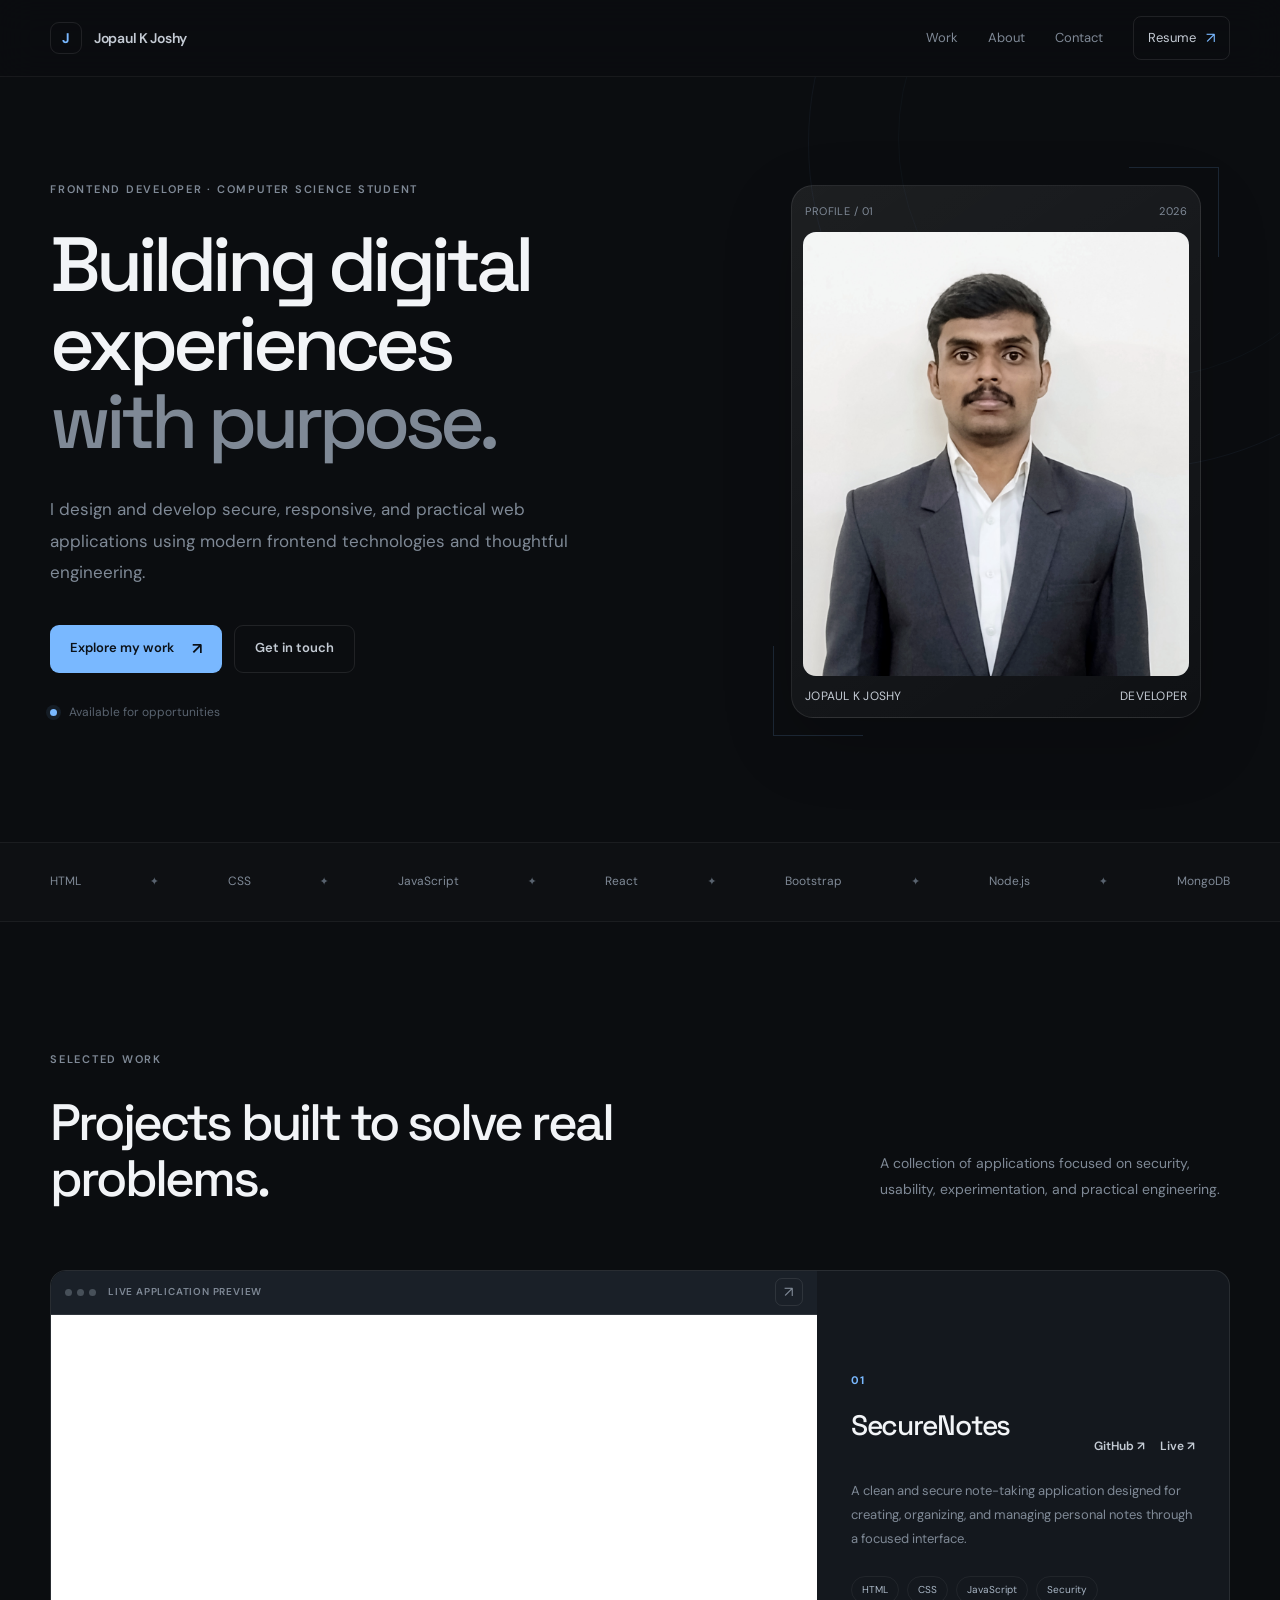
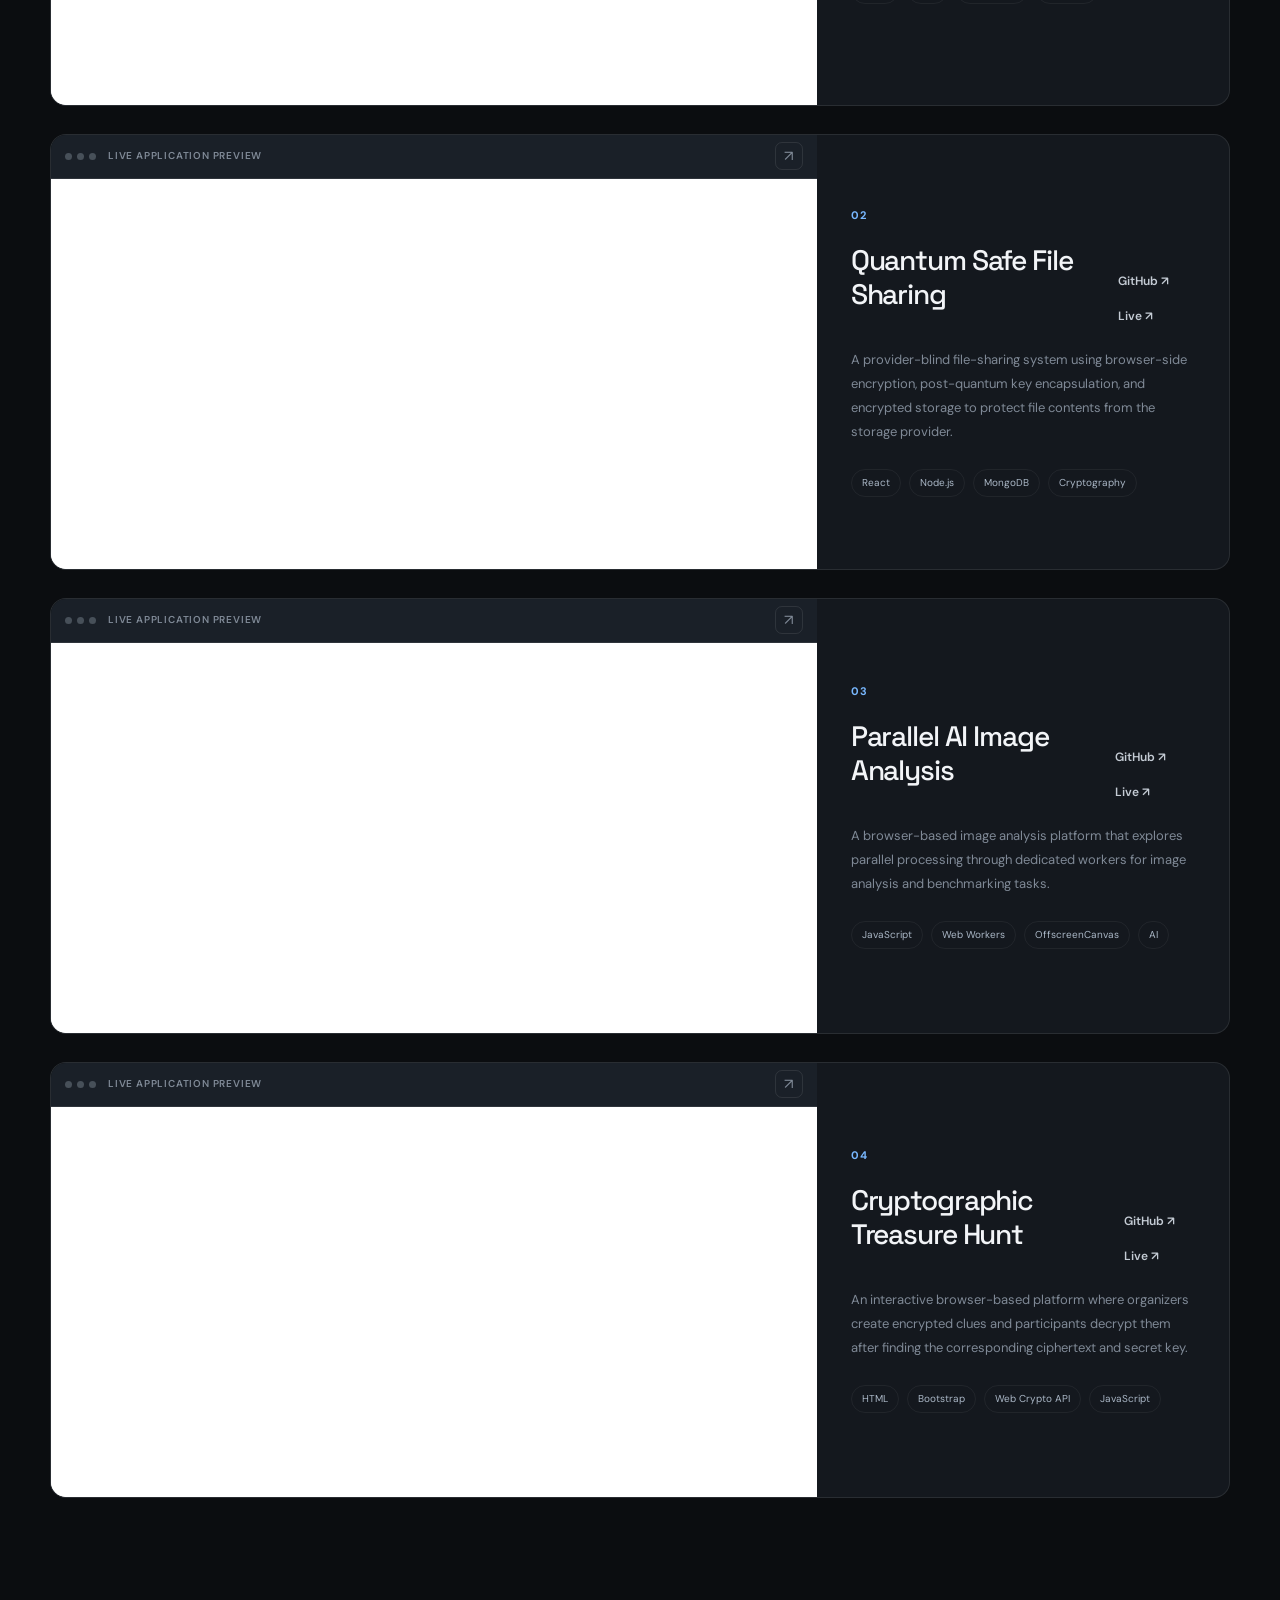
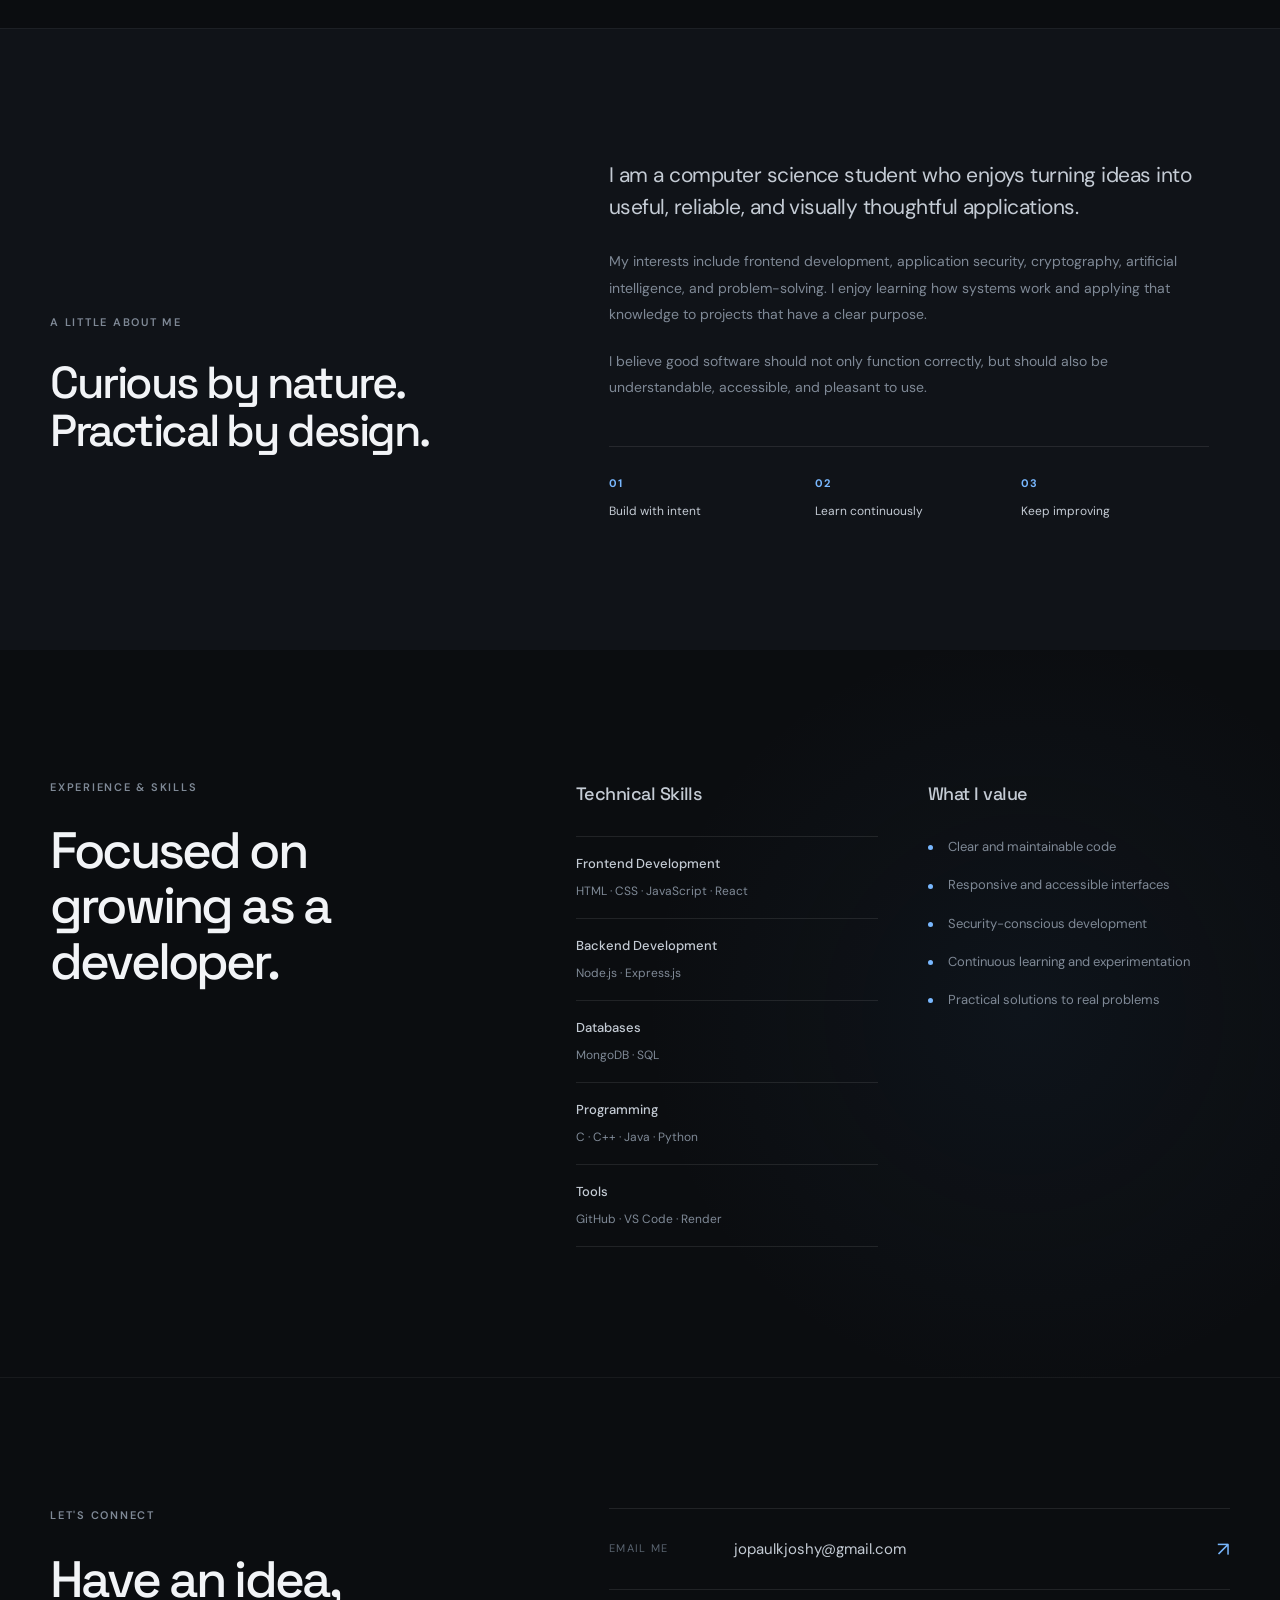
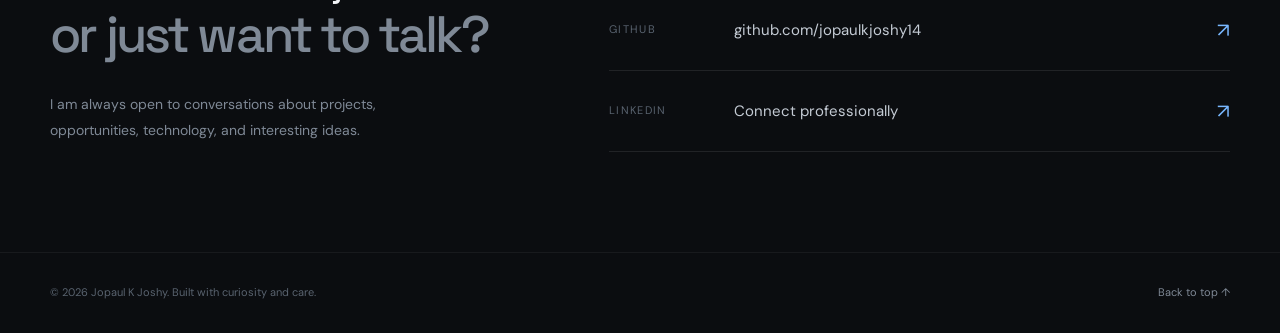
<file: index.html>
<!DOCTYPE html>
<html lang="en">
<head>
  <meta charset="UTF-8" />
  <meta name="viewport" content="width=device-width, initial-scale=1.0" />

  <meta
    name="description"
    content="Portfolio of Jopaul K Joshy — frontend developer and computer science student building secure, intelligent, and practical web applications."
  />

  <meta name="author" content="Jopaul K Joshy" />

  <title>Jopaul K Joshy | Developer Portfolio</title>

  <link rel="preconnect" href="https://fonts.googleapis.com" />
  <link
    rel="preconnect"
    href="https://fonts.gstatic.com"
    crossorigin
  />

  <link
    href="https://fonts.googleapis.com/css2?family=DM+Sans:wght@400;500;600;700&family=Space+Grotesk:wght@400;500;600;700&display=swap"
    rel="stylesheet"
  />

  <link rel="stylesheet" href="css/style.css" />
</head>

<body id="top">

  <!-- Header -->
  <header class="site-header">
    <div class="container header-inner">

      <a href="#top" class="brand" aria-label="Jopaul K Joshy home">
        <span class="brand-mark">J</span>
        <span class="brand-name">Jopaul K Joshy</span>
      </a>

      <nav
        class="nav"
        id="primary-navigation"
        aria-label="Primary navigation"
      >
        <a href="#projects">Work</a>
        <a href="#about">About</a>
        <a href="#contact">Contact</a>

        <a class="nav-resume" href="#resume">
          Resume
          <span aria-hidden="true">↗</span>
        </a>
      </nav>

      <button
        class="menu-toggle"
        type="button"
        aria-label="Toggle navigation menu"
        aria-expanded="false"
        aria-controls="primary-navigation"
      >
        <span></span>
        <span></span>
      </button>

    </div>
  </header>

  <main>

    <!-- Hero -->
    <section class="hero section">
      <div class="container hero-inner">

        <div class="hero-copy">
          <p class="eyebrow">
            Frontend Developer · Computer Science Student
          </p>

          <h1>
            Building digital experiences
            <span>with purpose.</span>
          </h1>

          <p class="hero-description">
            I design and develop secure, responsive, and practical web
            applications using modern frontend technologies and thoughtful
            engineering.
          </p>

          <div class="hero-actions">
            <a class="button button-primary" href="#projects">
              Explore my work
              <span aria-hidden="true">↗</span>
            </a>

            <a class="button button-secondary" href="#contact">
              Get in touch
            </a>
          </div>

          <div class="hero-meta">
            <span class="status-dot"></span>
            <span>Available for opportunities</span>
          </div>
        </div>

        <div class="hero-visual">
          <div class="profile-frame">

            <div class="profile-frame-top">
              <span>PROFILE / 01</span>
              <span>2026</span>
            </div>

            <div class="profile-image-wrap">
              <img
                src="assets/Profile.jpg"
                alt="Portrait of Jopaul K Joshy"
                class="profile-image"
              />
            </div>

            <div class="profile-frame-bottom">
              <span>JOPAUL K JOSHY</span>
              <span>DEVELOPER</span>
            </div>

          </div>

          <div class="visual-decoration visual-decoration-one"></div>
          <div class="visual-decoration visual-decoration-two"></div>
        </div>

      </div>
    </section>

    <!-- Technology Strip -->
    <section class="tech-strip" aria-label="Technologies">
      <div class="container tech-strip-inner">
        <span>HTML</span>
        <span class="tech-separator">✦</span>
        <span>CSS</span>
        <span class="tech-separator">✦</span>
        <span>JavaScript</span>
        <span class="tech-separator">✦</span>
        <span>React</span>
        <span class="tech-separator">✦</span>
        <span>Bootstrap</span>
        <span class="tech-separator">✦</span>
        <span>Node.js</span>
        <span class="tech-separator">✦</span>
        <span>MongoDB</span>
      </div>
    </section>

    <!-- Projects -->
    <section id="projects" class="section projects-section">
      <div class="container">

        <div class="section-heading">
          <div>
            <p class="eyebrow">Selected work</p>
            <h2>Projects built to solve real problems.</h2>
          </div>

          <p class="section-heading-description">
            A collection of applications focused on security, usability,
            experimentation, and practical engineering.
          </p>
        </div>

        <div class="projects-grid">

          <!-- SecureNotes -->
          <article class="project-card project-card-featured">

            <div class="project-preview">
              <div class="project-preview-header">
                <div
                  class="project-preview-dots"
                  aria-hidden="true"
                >
                  <span></span>
                  <span></span>
                  <span></span>
                </div>

                <span class="project-preview-label">
                  Live application preview
                </span>

                <a
                  href="https://securenotes-kmpl.onrender.com"
                  target="_blank"
                  rel="noopener noreferrer"
                  class="project-preview-open"
                  aria-label="Open SecureNotes in a new tab"
                >
                  ↗
                </a>
              </div>

              <div class="project-preview-frame">
                <iframe
                  src="https://securenotes-kmpl.onrender.com"
                  title="SecureNotes live application preview"
                  loading="lazy"
                  referrerpolicy="no-referrer"
                ></iframe>
              </div>
            </div>

            <div class="project-content">
              <div class="project-number">01</div>

              <div class="project-title-row">
                <h3>SecureNotes</h3>

                <div class="project-links">
                  <a
                    href="https://github.com/jopaulkjoshy14/SecureNotes"
                    target="_blank"
                    rel="noopener noreferrer"
                    aria-label="View SecureNotes source code on GitHub"
                  >
                    GitHub ↗
                  </a>

                  <a
                    href="https://securenotes-kmpl.onrender.com"
                    target="_blank"
                    rel="noopener noreferrer"
                    aria-label="Open SecureNotes live application"
                  >
                    Live ↗
                  </a>
                </div>
              </div>

              <p>
                A clean and secure note-taking application designed for
                creating, organizing, and managing personal notes through a
                focused interface.
              </p>

              <div class="project-tags">
                <span>HTML</span>
                <span>CSS</span>
                <span>JavaScript</span>
                <span>Security</span>
              </div>
            </div>

          </article>

          <!-- Quantum Safe File Sharing -->
          <article class="project-card">

            <div class="project-preview">
              <div class="project-preview-header">
                <div
                  class="project-preview-dots"
                  aria-hidden="true"
                >
                  <span></span>
                  <span></span>
                  <span></span>
                </div>

                <span class="project-preview-label">
                  Live application preview
                </span>

                <a
                  href="https://qszkfss-frontend.onrender.com"
                  target="_blank"
                  rel="noopener noreferrer"
                  class="project-preview-open"
                  aria-label="Open Quantum Safe File Sharing in a new tab"
                >
                  ↗
                </a>
              </div>

              <div class="project-preview-frame">
                <iframe
                  src="https://qszkfss-frontend.onrender.com"
                  title="Quantum Safe File Sharing live application preview"
                  loading="lazy"
                  referrerpolicy="no-referrer"
                ></iframe>
              </div>
            </div>

            <div class="project-content">
              <div class="project-number">02</div>

              <div class="project-title-row">
                <h3>Quantum Safe File Sharing</h3>

                <div class="project-links">
                  <a
                    href="https://github.com/jopaulkjoshy14/Quantum-Safe-ZK-File-Sharing"
                    target="_blank"
                    rel="noopener noreferrer"
                    aria-label="View Quantum Safe File Sharing source code on GitHub"
                  >
                    GitHub ↗
                  </a>

                  <a
                    href="https://qszkfss-frontend.onrender.com"
                    target="_blank"
                    rel="noopener noreferrer"
                    aria-label="Open Quantum Safe File Sharing live application"
                  >
                    Live ↗
                  </a>
                </div>
              </div>

              <p>
                A provider-blind file-sharing system using browser-side
                encryption, post-quantum key encapsulation, and encrypted
                storage to protect file contents from the storage provider.
              </p>

              <div class="project-tags">
                <span>React</span>
                <span>Node.js</span>
                <span>MongoDB</span>
                <span>Cryptography</span>
              </div>
            </div>

          </article>

          <!-- Parallel AI Image Analysis -->
          <article class="project-card">

            <div class="project-preview">
              <div class="project-preview-header">
                <div
                  class="project-preview-dots"
                  aria-hidden="true"
                >
                  <span></span>
                  <span></span>
                  <span></span>
                </div>

                <span class="project-preview-label">
                  Live application preview
                </span>

                <a
                  href="https://parallel-ai-image-analysis.onrender.com"
                  target="_blank"
                  rel="noopener noreferrer"
                  class="project-preview-open"
                  aria-label="Open Parallel AI Image Analysis in a new tab"
                >
                  ↗
                </a>
              </div>

              <div class="project-preview-frame">
                <iframe
                  src="https://parallel-ai-image-analysis.onrender.com"
                  title="Parallel AI Image Analysis live application preview"
                  loading="lazy"
                  referrerpolicy="no-referrer"
                ></iframe>
              </div>
            </div>

            <div class="project-content">
              <div class="project-number">03</div>

              <div class="project-title-row">
                <h3>Parallel AI Image Analysis</h3>

                <div class="project-links">
                  <a
                    href="https://github.com/jopaulkjoshy14/Parallel-AI-Image-Analysis"
                    target="_blank"
                    rel="noopener noreferrer"
                    aria-label="View Parallel AI Image Analysis source code on GitHub"
                  >
                    GitHub ↗
                  </a>

                  <a
                    href="https://parallel-ai-image-analysis.onrender.com"
                    target="_blank"
                    rel="noopener noreferrer"
                    aria-label="Open Parallel AI Image Analysis in a new tab"
                  >
                    Live ↗
                  </a>
                </div>
              </div>

              <p>
                A browser-based image analysis platform that explores
                parallel processing through dedicated workers for image
                analysis and benchmarking tasks.
              </p>

              <div class="project-tags">
                <span>JavaScript</span>
                <span>Web Workers</span>
                <span>OffscreenCanvas</span>
                <span>AI</span>
              </div>
            </div>

          </article>

          <!-- Cryptographic Treasure Hunt -->
          <article class="project-card">

            <div class="project-preview">
              <div class="project-preview-header">
                <div
                  class="project-preview-dots"
                  aria-hidden="true"
                >
                  <span></span>
                  <span></span>
                  <span></span>
                </div>

                <span class="project-preview-label">
                  Live application preview
                </span>

                <a
                  href="https://cryptographic-treasure-hunt.onrender.com"
                  target="_blank"
                  rel="noopener noreferrer"
                  class="project-preview-open"
                  aria-label="Open Cryptographic Treasure Hunt in a new tab"
                >
                  ↗
                </a>
              </div>

              <div class="project-preview-frame">
                <iframe
                  src="https://cryptographic-treasure-hunt.onrender.com"
                  title="Cryptographic Treasure Hunt live application preview"
                  loading="lazy"
                  referrerpolicy="no-referrer"
                ></iframe>
              </div>
            </div>

            <div class="project-content">
              <div class="project-number">04</div>

              <div class="project-title-row">
                <h3>Cryptographic Treasure Hunt</h3>

                <div class="project-links">
                  <a
                    href="https://github.com/jopaulkjoshy14/Cryptographic-Treasure-Hunt"
                    target="_blank"
                    rel="noopener noreferrer"
                    aria-label="View Cryptographic Treasure Hunt source code on GitHub"
                  >
                    GitHub ↗
                  </a>

                  <a
                    href="https://cryptographic-treasure-hunt.onrender.com"
                    target="_blank"
                    rel="noopener noreferrer"
                    aria-label="Open Cryptographic Treasure Hunt live application"
                  >
                    Live ↗
                  </a>
                </div>
              </div>

              <p>
                An interactive browser-based platform where organizers create
                encrypted clues and participants decrypt them after finding
                the corresponding ciphertext and secret key.
              </p>

              <div class="project-tags">
                <span>HTML</span>
                <span>Bootstrap</span>
                <span>Web Crypto API</span>
                <span>JavaScript</span>
              </div>
            </div>

          </article>

        </div>
      </div>
    </section>

    <!-- About -->
    <section id="about" class="section about-section">
      <div class="container about-grid">

        <div class="section-heading about-heading">
          <div>
            <p class="eyebrow">A little about me</p>
            <h2>Curious by nature. Practical by design.</h2>
          </div>
        </div>

        <div class="about-content">
          <p class="about-lead">
            I am a computer science student who enjoys turning ideas into
            useful, reliable, and visually thoughtful applications.
          </p>

          <p>
            My interests include frontend development, application security,
            cryptography, artificial intelligence, and problem-solving. I
            enjoy learning how systems work and applying that knowledge to
            projects that have a clear purpose.
          </p>

          <p>
            I believe good software should not only function correctly, but
            should also be understandable, accessible, and pleasant to use.
          </p>

          <div class="about-facts">
            <div class="about-fact">
              <span class="about-fact-number">01</span>
              <span class="about-fact-label">Build with intent</span>
            </div>

            <div class="about-fact">
              <span class="about-fact-number">02</span>
              <span class="about-fact-label">Learn continuously</span>
            </div>

            <div class="about-fact">
              <span class="about-fact-number">03</span>
              <span class="about-fact-label">Keep improving</span>
            </div>
          </div>
        </div>

      </div>
    </section>

    <!-- Resume -->
    <section id="resume" class="section resume-section">
      <div class="container resume-inner">

        <div>
          <p class="eyebrow">Experience &amp; skills</p>
          <h2>Focused on growing as a developer.</h2>
        </div>

        <div class="resume-content">

          <div class="resume-column">
            <h3>Technical Skills</h3>

            <div class="skill-list">
              <div class="skill-item">
                <span>Frontend Development</span>
                <span>HTML · CSS · JavaScript · React</span>
              </div>

              <div class="skill-item">
                <span>Backend Development</span>
                <span>Node.js · Express.js</span>
              </div>

              <div class="skill-item">
                <span>Databases</span>
                <span>MongoDB · SQL</span>
              </div>

              <div class="skill-item">
                <span>Programming</span>
                <span>C · C++ · Java · Python</span>
              </div>

              <div class="skill-item">
                <span>Tools</span>
                <span>GitHub · VS Code · Render</span>
              </div>
            </div>
          </div>

          <div class="resume-column">
            <h3>What I value</h3>

            <ul class="value-list">
              <li>Clear and maintainable code</li>
              <li>Responsive and accessible interfaces</li>
              <li>Security-conscious development</li>
              <li>Continuous learning and experimentation</li>
              <li>Practical solutions to real problems</li>
            </ul>
          </div>

        </div>
      </div>
    </section>

    <!-- Contact -->
    <section id="contact" class="section contact-section">
      <div class="container contact-inner">

        <div class="contact-copy">
          <p class="eyebrow">Let's connect</p>

          <h2>
            Have an idea,
            <span>or just want to talk?</span>
          </h2>

          <p>
            I am always open to conversations about projects, opportunities,
            technology, and interesting ideas.
          </p>
        </div>

        <div class="contact-actions">

          <a
            class="contact-link"
            href="mailto:jopaulkjoshy@gmail.com"
          >
            <span class="contact-link-label">Email me</span>
            <span class="contact-link-value">
              jopaulkjoshy@gmail.com
            </span>
            <span
              class="contact-link-arrow"
              aria-hidden="true"
            >
              ↗
            </span>
          </a>

          <a
            class="contact-link"
            href="https://github.com/jopaulkjoshy14"
            target="_blank"
            rel="noopener noreferrer"
          >
            <span class="contact-link-label">GitHub</span>
            <span class="contact-link-value">
              github.com/jopaulkjoshy14
            </span>
            <span
              class="contact-link-arrow"
              aria-hidden="true"
            >
              ↗
            </span>
          </a>

          <a
            class="contact-link"
            href="https://www.linkedin.com"
            target="_blank"
            rel="noopener noreferrer"
          >
            <span class="contact-link-label">LinkedIn</span>
            <span class="contact-link-value">
              Connect professionally
            </span>
            <span
              class="contact-link-arrow"
              aria-hidden="true"
            >
              ↗
            </span>
          </a>

        </div>
      </div>
    </section>

  </main>

  <!-- Footer -->
  <footer class="site-footer">
    <div class="container footer-inner">

      <p>
        © <span data-current-year></span> Jopaul K Joshy.
        Built with curiosity and care.
      </p>

      <a href="#top" class="back-to-top">
        Back to top
        <span aria-hidden="true">↑</span>
      </a>

    </div>
  </footer>

  <script src="js/main.js"></script>
</body>
</html>
</file>
<file: css/style.css>
/* =========================================================
   JOPAUL K JOSHY — PORTFOLIO
   Dark editorial developer portfolio
   ========================================================= */

:root {
  --bg: #0b0d10;
  --bg-soft: #101318;
  --surface: #14181e;
  --surface-hover: #191f27;
  --surface-raised: #1a2028;

  --text: #f2f4f7;
  --text-soft: #c4cbd4;
  --muted: #7f8996;
  --muted-dark: #59636f;

  --accent: #79b8ff;
  --accent-bright: #a8d2ff;
  --accent-dark: #315d8f;
  --accent-soft: rgba(121, 184, 255, 0.09);

  --border: rgba(255, 255, 255, 0.09);
  --border-soft: rgba(255, 255, 255, 0.055);

  --max-width: 1180px;
  --radius: 16px;

  font-family:
    "DM Sans",
    Inter,
    ui-sans-serif,
    system-ui,
    -apple-system,
    BlinkMacSystemFont,
    "Segoe UI",
    sans-serif;
}

/* ================= RESET ================= */

* {
  box-sizing: border-box;
}

html {
  scroll-behavior: smooth;
}

body {
  margin: 0;
  overflow-x: hidden;
  background: var(--bg);
  color: var(--text);
  line-height: 1.6;
  -webkit-font-smoothing: antialiased;
}

a {
  color: inherit;
  text-decoration: none;
}

button,
a {
  -webkit-tap-highlight-color: transparent;
}

button {
  font: inherit;
}

img {
  display: block;
  max-width: 100%;
}

::selection {
  background: rgba(121, 184, 255, 0.25);
  color: #ffffff;
}

/* ================= GLOBAL ================= */

.container {
  width: min(var(--max-width), calc(100% - 64px));
  margin: 0 auto;
}

.section {
  padding: 130px 0;
}

.eyebrow {
  display: flex;
  align-items: center;
  gap: 10px;
  margin: 0 0 28px;
  color: var(--muted);
  font-size: 11px;
  font-weight: 600;
  letter-spacing: 0.16em;
  line-height: 1.4;
  text-transform: uppercase;
}

.section-heading {
  display: flex;
  align-items: flex-end;
  justify-content: space-between;
  gap: 60px;
  margin-bottom: 64px;
}

.section-heading h2,
.resume-inner h2,
.contact-copy h2 {
  margin: 0;
  color: var(--text);
  font-family: "Space Grotesk", sans-serif;
  font-size: clamp(36px, 4vw, 56px);
  font-weight: 500;
  letter-spacing: -0.055em;
  line-height: 1.08;
}

.section-heading-description {
  max-width: 350px;
  margin: 0 0 4px;
  color: var(--muted);
  font-size: 14px;
  line-height: 1.8;
}

/* ================= HEADER ================= */

.site-header {
  position: sticky;
  top: 0;
  z-index: 100;
  border-bottom: 1px solid var(--border-soft);
  background: rgba(11, 13, 16, 0.84);
  backdrop-filter: blur(18px);
  -webkit-backdrop-filter: blur(18px);
}

.header-inner {
  display: flex;
  align-items: center;
  justify-content: space-between;
  min-height: 76px;
}

.brand {
  display: inline-flex;
  align-items: center;
  gap: 12px;
  font-size: 14px;
  font-weight: 600;
  letter-spacing: -0.02em;
}

.brand-mark {
  display: grid;
  width: 32px;
  height: 32px;
  place-items: center;
  border: 1px solid var(--border);
  border-radius: 9px;
  color: var(--accent);
  font-size: 14px;
  font-weight: 700;
}

.brand-name {
  color: var(--text-soft);
}

.nav {
  display: flex;
  align-items: center;
  gap: 30px;
}

.nav a {
  color: var(--muted);
  font-size: 13px;
  transition: color 0.2s ease;
}

.nav a:hover,
.nav a.active {
  color: var(--text);
}

.nav-resume {
  display: inline-flex;
  align-items: center;
  gap: 10px;
  padding: 9px 14px;
  border: 1px solid var(--border);
  border-radius: 8px;
  color: var(--text-soft) !important;
  transition:
    border-color 0.2s ease,
    background 0.2s ease;
}

.nav-resume:hover {
  border-color: rgba(121, 184, 255, 0.35);
  background: var(--surface);
}

.nav-resume span {
  color: var(--accent);
  font-size: 15px;
}

.menu-toggle {
  display: none;
  width: 40px;
  height: 40px;
  padding: 10px;
  border: 1px solid var(--border);
  border-radius: 8px;
  background: transparent;
  cursor: pointer;
}

.menu-toggle span {
  display: block;
  width: 18px;
  height: 1px;
  margin: 5px auto;
  background: var(--text-soft);
  transition: transform 0.2s ease;
}

/* ================= HERO ================= */

.hero {
  position: relative;
  min-height: 650px;
  padding: 105px 0 120px;
  overflow: hidden;
}

.hero::before {
  position: absolute;
  top: -260px;
  right: -180px;
  width: 650px;
  height: 650px;
  border: 1px solid rgba(121, 184, 255, 0.055);
  border-radius: 50%;
  content: "";
  pointer-events: none;
}

.hero::after {
  position: absolute;
  top: -180px;
  right: -100px;
  width: 480px;
  height: 480px;
  border: 1px solid rgba(121, 184, 255, 0.035);
  border-radius: 50%;
  content: "";
  pointer-events: none;
}

.hero-inner {
  display: grid;
  grid-template-columns: minmax(0, 1.15fr) minmax(320px, 0.85fr);
  align-items: center;
  gap: 80px;
}

.hero-copy {
  position: relative;
  z-index: 1;
}

.hero h1 {
  max-width: 700px;
  margin: 0;
  color: var(--text);
  font-family: "Space Grotesk", sans-serif;
  font-size: clamp(48px, 6vw, 82px);
  font-weight: 500;
  letter-spacing: -0.065em;
  line-height: 1.02;
}

.hero h1 span {
  display: block;
  color: var(--muted);
}

.hero-description {
  max-width: 520px;
  margin: 34px 0 0;
  color: var(--muted);
  font-size: 17px;
  line-height: 1.85;
}

.hero-actions {
  display: flex;
  flex-wrap: wrap;
  gap: 12px;
  margin-top: 36px;
}

.button {
  display: inline-flex;
  align-items: center;
  justify-content: center;
  gap: 18px;
  min-height: 48px;
  padding: 0 20px;
  border-radius: 9px;
  font-size: 13px;
  font-weight: 600;
  transition:
    transform 0.2s ease,
    background 0.2s ease,
    border-color 0.2s ease;
}

.button:hover {
  transform: translateY(-2px);
}

.button-primary {
  background: var(--accent);
  color: #0b1118;
}

.button-primary:hover {
  background: var(--accent-bright);
}

.button-secondary {
  border: 1px solid var(--border);
  color: var(--text-soft);
}

.button-secondary:hover {
  border-color: rgba(121, 184, 255, 0.3);
  background: var(--surface);
}

.button span {
  color: inherit;
  font-size: 16px;
}

.hero-meta {
  display: flex;
  align-items: center;
  gap: 12px;
  margin-top: 30px;
  color: var(--muted-dark);
  font-size: 12px;
}

.status-dot {
  width: 7px;
  height: 7px;
  flex: 0 0 7px;
  border-radius: 50%;
  background: var(--accent);
  box-shadow: 0 0 0 4px rgba(121, 184, 255, 0.09);
}

/* ================= HERO PROFILE ================= */

.hero-visual {
  position: relative;
  z-index: 1;
  display: flex;
  align-items: center;
  justify-content: center;
  max-width: 410px;
  margin: 0 auto;
}

.profile-frame {
  position: relative;
  width: 100%;
  padding: 11px;
  border: 1px solid var(--border);
  border-radius: 22px;
  background:
    linear-gradient(
      145deg,
      rgba(255, 255, 255, 0.075),
      rgba(255, 255, 255, 0.018)
    );
  box-shadow: 0 24px 70px rgba(0, 0, 0, 0.18);
}

.profile-frame-top,
.profile-frame-bottom {
  display: flex;
  align-items: center;
  justify-content: space-between;
  gap: 16px;
  color: var(--muted);
  font-size: 11px;
  letter-spacing: 0.04em;
  line-height: 1.4;
  text-transform: uppercase;
}

.profile-frame-top {
  padding: 7px 2px 12px;
}

.profile-frame-bottom {
  padding: 12px 2px 2px;
  color: var(--text-soft);
  font-size: 12px;
  letter-spacing: 0.02em;
}

.profile-image-wrap {
  position: relative;
  aspect-ratio: 4 / 4.6;
  overflow: hidden;
  border-radius: 13px;
  background: #1b222b;
}

.profile-image {
  width: 100%;
  height: 100%;
  object-fit: cover;
  object-position: center center;
  filter: saturate(0.78);
  transition:
    transform 0.5s ease,
    filter 0.5s ease;
}

.profile-frame:hover .profile-image {
  transform: scale(1.025);
  filter: saturate(0.95);
}

.visual-decoration {
  position: absolute;
  border: 1px solid rgba(121, 184, 255, 0.15);
  pointer-events: none;
}

.visual-decoration-one {
  top: -18px;
  right: -18px;
  width: 90px;
  height: 90px;
  border-left: 0;
  border-bottom: 0;
}

.visual-decoration-two {
  bottom: -18px;
  left: -18px;
  width: 90px;
  height: 90px;
  border-top: 0;
  border-right: 0;
}

/* ================= TECHNOLOGY STRIP ================= */

.tech-strip {
  border-top: 1px solid var(--border-soft);
  border-bottom: 1px solid var(--border-soft);
  background: rgba(255, 255, 255, 0.012);
}

.tech-strip-inner {
  display: flex;
  align-items: center;
  justify-content: space-between;
  flex-wrap: wrap;
  gap: 22px;
  min-height: 78px;
  color: var(--muted);
  font-size: 12px;
}

.tech-strip-inner span {
  white-space: nowrap;
}

.tech-strip-inner .tech-separator {
  color: var(--muted-dark);
  font-size: 11px;
}

/* ================= PROJECTS ================= */

.projects-section {
  background: var(--bg);
}

.projects-grid {
  display: grid;
  grid-template-columns: 1fr;
  gap: 28px;
  width: 100%;
}

.project-card {
  display: grid;
  grid-template-columns: minmax(0, 1.3fr) minmax(300px, 0.7fr);
  min-width: 0;
  overflow: hidden;
  border: 1px solid var(--border);
  border-radius: var(--radius);
  background: var(--surface);
  transition:
    transform 0.25s ease,
    border-color 0.25s ease,
    background 0.25s ease;
}

.project-card:hover {
  transform: translateY(-5px);
  border-color: rgba(121, 184, 255, 0.24);
  background: var(--surface-hover);
}

.project-card-featured {
  grid-template-columns: minmax(0, 1.3fr) minmax(300px, 0.7fr);
}

/* ================= LIVE PROJECT PREVIEWS ================= */

.project-preview {
  min-width: 0;
  overflow: hidden;
  background: #111315;
}

.project-preview-header {
  display: flex;
  align-items: center;
  gap: 12px;
  min-width: 0;
  min-height: 44px;
  padding: 0 14px;
  border-bottom: 1px solid var(--border);
  background: var(--surface-raised);
}

.project-preview-dots {
  display: flex;
  flex: 0 0 auto;
  gap: 5px;
}

.project-preview-dots span {
  width: 7px;
  height: 7px;
  border-radius: 50%;
  background: var(--muted);
  opacity: 0.45;
}

.project-preview-label {
  flex: 1;
  min-width: 0;
  overflow: hidden;
  color: var(--muted);
  font-size: 10px;
  font-weight: 600;
  letter-spacing: 0.08em;
  line-height: 1.4;
  text-overflow: ellipsis;
  text-transform: uppercase;
  white-space: nowrap;
}

.project-preview-open {
  display: grid;
  width: 28px;
  height: 28px;
  flex: 0 0 28px;
  place-items: center;
  border: 1px solid var(--border);
  border-radius: 7px;
  color: var(--muted);
  font-size: 15px;
  transition:
    color 0.2s ease,
    border-color 0.2s ease,
    background 0.2s ease;
}

.project-preview-open:hover {
  border-color: var(--accent);
  background: var(--accent-soft);
  color: var(--accent);
}

.project-preview-frame {
  position: relative;
  width: 100%;
  height: 390px;
  overflow: hidden;
  background: #ffffff;
}

.project-preview-frame iframe {
  display: block;
  width: 100%;
  height: 100%;
  border: 0;
  background: #ffffff;
}

/* ================= PROJECT CONTENT ================= */

.project-content {
  display: flex;
  min-width: 0;
  flex-direction: column;
  align-items: flex-start;
  justify-content: center;
  padding: 34px;
}

.project-number {
  margin-bottom: 20px;
  color: var(--accent);
  font-size: 11px;
  font-weight: 700;
  letter-spacing: 0.1em;
}

.project-title-row {
  display: flex;
  align-items: flex-start;
  justify-content: space-between;
  gap: 20px;
  width: 100%;
}

.project-content h3 {
  min-width: 0;
  margin: 0;
  color: var(--text);
  font-family: "Space Grotesk", sans-serif;
  font-size: clamp(22px, 2.2vw, 30px);
  font-weight: 500;
  letter-spacing: -0.04em;
  line-height: 1.2;
}

.project-content p {
  max-width: 580px;
  margin: 22px 0 0;
  color: var(--muted);
  font-size: 13px;
  line-height: 1.85;
}

.project-tags {
  display: flex;
  flex-wrap: wrap;
  gap: 8px;
  margin-top: 25px;
}

.project-tags span {
  padding: 7px 10px;
  border: 1px solid var(--border-soft);
  border-radius: 999px;
  color: #aab7c6;
  font-size: 10px;
  line-height: 1.2;
}

.project-links {
  display: flex;
  flex-wrap: wrap;
  gap: 15px;
  margin-top: 28px;
}

.project-links a {
  display: inline-flex;
  align-items: center;
  gap: 6px;
  color: var(--text-soft);
  font-size: 12px;
  font-weight: 600;
  white-space: nowrap;
  transition: color 0.2s ease;
}

.project-links a:hover {
  color: var(--accent);
}

/* ================= ABOUT ================= */

.about-section {
  border-top: 1px solid var(--border-soft);
  background: var(--bg-soft);
}

.about-grid {
  display: grid;
  grid-template-columns: 0.85fr 1.15fr;
  gap: 100px;
}

.about-heading h2 {
  margin: 0;
  color: var(--text);
  font-family: "Space Grotesk", sans-serif;
  font-size: clamp(34px, 3.5vw, 50px);
  font-weight: 500;
  letter-spacing: -0.055em;
  line-height: 1.08;
}

.about-content {
  max-width: 600px;
}

.about-lead {
  margin: 0 0 24px;
  color: var(--text-soft);
  font-size: 21px;
  font-weight: 400;
  letter-spacing: -0.025em;
  line-height: 1.55;
}

.about-content > p:not(.about-lead) {
  margin: 0 0 20px;
  color: var(--muted);
  font-size: 14px;
  line-height: 1.9;
}

.about-facts {
  display: grid;
  grid-template-columns: repeat(3, 1fr);
  gap: 18px;
  margin-top: 45px;
  padding-top: 28px;
  border-top: 1px solid var(--border);
}

.about-fact {
  display: flex;
  flex-direction: column;
  gap: 9px;
}

.about-fact-number {
  color: var(--accent);
  font-size: 11px;
  font-weight: 700;
  letter-spacing: 0.1em;
}

.about-fact-label {
  color: var(--text-soft);
  font-size: 12px;
  line-height: 1.5;
}

/* ================= RESUME ================= */

.resume-section {
  border-bottom: 1px solid var(--border-soft);
  background:
    radial-gradient(
      circle at 80% 50%,
      rgba(53, 102, 154, 0.08),
      transparent 35%
    ),
    var(--bg);
}

.resume-inner {
  display: grid;
  grid-template-columns: 0.8fr 1.2fr;
  align-items: start;
  gap: 90px;
}

.resume-inner > div:first-child h2 {
  margin: 0;
}

.resume-content {
  display: grid;
  grid-template-columns: 1fr 1fr;
  gap: 50px;
}

.resume-column h3 {
  margin: 0 0 28px;
  color: var(--text-soft);
  font-family: "Space Grotesk", sans-serif;
  font-size: 18px;
  font-weight: 500;
  letter-spacing: -0.03em;
}

.skill-list {
  border-top: 1px solid var(--border);
}

.skill-item {
  display: flex;
  flex-direction: column;
  gap: 7px;
  padding: 17px 0;
  border-bottom: 1px solid var(--border);
}

.skill-item span:first-child {
  color: var(--text-soft);
  font-size: 13px;
  font-weight: 500;
}

.skill-item span:last-child {
  color: var(--muted);
  font-size: 12px;
  line-height: 1.6;
}

.value-list {
  display: flex;
  flex-direction: column;
  gap: 16px;
  margin: 0;
  padding: 0;
  list-style: none;
}

.value-list li {
  position: relative;
  padding-left: 20px;
  color: var(--muted);
  font-size: 13px;
  line-height: 1.7;
}

.value-list li::before {
  position: absolute;
  top: 0.7em;
  left: 0;
  width: 5px;
  height: 5px;
  border-radius: 50%;
  background: var(--accent);
  content: "";
}

/* ================= CONTACT ================= */

.contact-section {
  padding-bottom: 100px;
}

.contact-inner {
  display: grid;
  grid-template-columns: 0.85fr 1.15fr;
  gap: 100px;
  align-items: start;
}

.contact-copy h2 {
  font-size: clamp(36px, 4vw, 56px);
}

.contact-copy h2 span {
  display: block;
  color: var(--muted);
}

.contact-copy > p:last-child {
  max-width: 390px;
  margin: 30px 0 0;
  color: var(--muted);
  font-size: 14px;
  line-height: 1.85;
}

.contact-actions {
  border-top: 1px solid var(--border);
}

.contact-link {
  display: grid;
  grid-template-columns: 100px minmax(0, 1fr) auto;
  align-items: center;
  gap: 25px;
  padding: 24px 0;
  border-bottom: 1px solid var(--border);
  transition:
    padding 0.25s ease,
    background 0.25s ease;
}

.contact-link:hover {
  padding-right: 10px;
  padding-left: 10px;
  background: rgba(255, 255, 255, 0.012);
}

.contact-link-label {
  color: var(--muted-dark);
  font-size: 11px;
  letter-spacing: 0.12em;
  text-transform: uppercase;
}

.contact-link-value {
  min-width: 0;
  overflow-wrap: anywhere;
  color: var(--text-soft);
  font-size: 15px;
  transition: color 0.2s ease;
}

.contact-link:hover .contact-link-value {
  color: var(--accent);
}

.contact-link-arrow {
  color: var(--accent);
  font-size: 20px;
}

/* ================= FOOTER ================= */

.site-footer {
  border-top: 1px solid var(--border-soft);
  background: var(--bg);
}

.footer-inner {
  display: flex;
  align-items: center;
  justify-content: space-between;
  gap: 20px;
  min-height: 80px;
  color: var(--muted-dark);
  font-size: 11px;
}

.footer-inner p {
  margin: 0;
}

.footer-inner a {
  color: var(--muted);
  transition: color 0.2s ease;
}

.footer-inner a:hover {
  color: var(--accent);
}

/* ================= FOCUS ================= */

a:focus-visible,
button:focus-visible {
  outline: 2px solid var(--accent);
  outline-offset: 4px;
}

/* ================= RESPONSIVE ================= */

@media (max-width: 1100px) {
  .hero-inner {
    gap: 50px;
  }

  .about-grid,
  .contact-inner {
    gap: 60px;
  }

  .resume-inner {
    gap: 55px;
  }

  .project-content {
    padding: 28px;
  }

  .project-preview-frame {
    height: 350px;
  }
}

@media (max-width: 900px) {
  .project-card,
  .project-card-featured {
    grid-template-columns: 1fr;
  }

  .project-preview-frame {
    height: 390px;
  }

  .project-content {
    padding: 30px;
  }

  .project-content h3 {
    font-size: 27px;
  }

  .resume-inner,
  .contact-inner {
    grid-template-columns: 1fr;
    gap: 45px;
  }

  .resume-content {
    grid-template-columns: 1fr 1fr;
    gap: 35px;
  }
}

@media (max-width: 760px) {
  .container {
    width: min(var(--max-width), calc(100% - 40px));
  }

  .section {
    padding: 90px 0;
  }

  /* Header */

  .header-inner {
    min-height: 68px;
  }

  .brand-name {
    font-size: 13px;
  }

  .menu-toggle {
    display: block;
  }

  .nav {
    position: absolute;
    top: 68px;
    right: 0;
    left: 0;
    display: none;
    flex-direction: column;
    align-items: stretch;
    gap: 0;
    padding: 10px 20px 20px;
    border-bottom: 1px solid var(--border);
    background: rgba(11, 13, 16, 0.97);
  }

  .nav.open {
    display: flex;
  }

  .nav a {
    padding: 14px 0;
    border-bottom: 1px solid var(--border-soft);
  }

  .nav-resume {
    justify-content: space-between;
    margin-top: 10px;
    padding: 12px 14px !important;
    border: 1px solid var(--border) !important;
  }

  /* Hero */

  .hero {
    min-height: auto;
    padding: 75px 0 85px;
  }

  .hero::before {
    top: -100px;
    right: -280px;
    width: 500px;
    height: 500px;
  }

  .hero::after {
    display: none;
  }

  .hero-inner {
    grid-template-columns: 1fr;
    gap: 60px;
  }

  .hero h1 {
    font-size: clamp(46px, 12vw, 68px);
  }

  .hero-description {
    max-width: 500px;
    font-size: 15px;
  }

  .hero-visual {
    width: min(100%, 350px);
  }

  .profile-frame {
    padding: 10px;
  }

  /* Technology strip */

  .tech-strip-inner {
    justify-content: flex-start;
    gap: 14px;
    padding-top: 22px;
    padding-bottom: 22px;
    line-height: 1.8;
  }

  /* Headings */

  .section-heading {
    display: block;
    margin-bottom: 45px;
  }

  .section-heading-description {
    margin-top: 25px;
  }

  .section-heading h2,
  .resume-inner h2,
  .contact-copy h2 {
    font-size: clamp(35px, 9vw, 48px);
  }

  /* Projects */

  .project-preview-frame {
    height: 330px;
  }

  .project-content {
    padding: 26px;
  }

  .project-title-row {
    display: block;
  }

  .project-links {
    margin-top: 22px;
  }

  .project-content p {
    font-size: 13px;
  }

  /* About */

  .about-grid {
    grid-template-columns: 1fr;
    gap: 45px;
  }

  .about-lead {
    font-size: 19px;
  }

  .about-facts {
    margin-top: 40px;
  }

  /* Resume */

  .resume-content {
    grid-template-columns: 1fr;
    gap: 45px;
  }

  /* Contact */

  .contact-inner {
    grid-template-columns: 1fr;
    gap: 45px;
  }

  .contact-link {
    grid-template-columns: 75px minmax(0, 1fr) auto;
    gap: 15px;
  }

  .contact-link-value {
    font-size: 13px;
  }

  /* Footer */

  .footer-inner {
    flex-direction: column;
    align-items: flex-start;
    justify-content: center;
    gap: 8px;
    padding-top: 22px;
    padding-bottom: 22px;
  }
}

@media (max-width: 600px) {
  .project-preview-header {
    min-height: 42px;
    padding: 0 11px;
  }

  .project-preview-label {
    font-size: 9px;
  }

  .project-preview-frame {
    height: 300px;
  }

  .project-content {
    padding: 24px;
  }

  .project-content h3 {
    font-size: 24px;
  }

  .project-tags {
    gap: 7px;
  }

  .project-tags span {
    padding: 6px 9px;
    font-size: 10px;
  }

  .about-facts {
    grid-template-columns: 1fr;
    gap: 22px;
  }
}

@media (max-width: 480px) {
  .container {
    width: min(var(--max-width), calc(100% - 32px));
  }

  .hero h1 {
    font-size: 43px;
  }

  .hero-actions {
    flex-direction: column;
    align-items: stretch;
  }

  .button {
    width: 100%;
  }

  .project-preview-frame {
    height: 270px;
  }

  .project-content {
    padding: 21px;
  }

  .project-links {
    gap: 14px;
  }

  .contact-link {
    grid-template-columns: 1fr auto;
    gap: 7px 12px;
  }

  .contact-link-label {
    grid-column: 1;
  }

  .contact-link-value {
    grid-column: 1;
  }

  .contact-link-arrow {
    grid-column: 2;
    grid-row: 1 / span 2;
  }
}

@media (max-width: 400px) {
  .project-preview-frame {
    height: 245px;
  }

  .project-preview-label {
    font-size: 8px;
  }
}

/* ================= REDUCED MOTION ================= */

@media (prefers-reduced-motion: reduce) {
  html {
    scroll-behavior: auto;
  }

  *,
  *::before,
  *::after {
    animation-duration: 0.01ms !important;
    animation-iteration-count: 1 !important;
    transition-duration: 0.01ms !important;
  }
}
</file>
